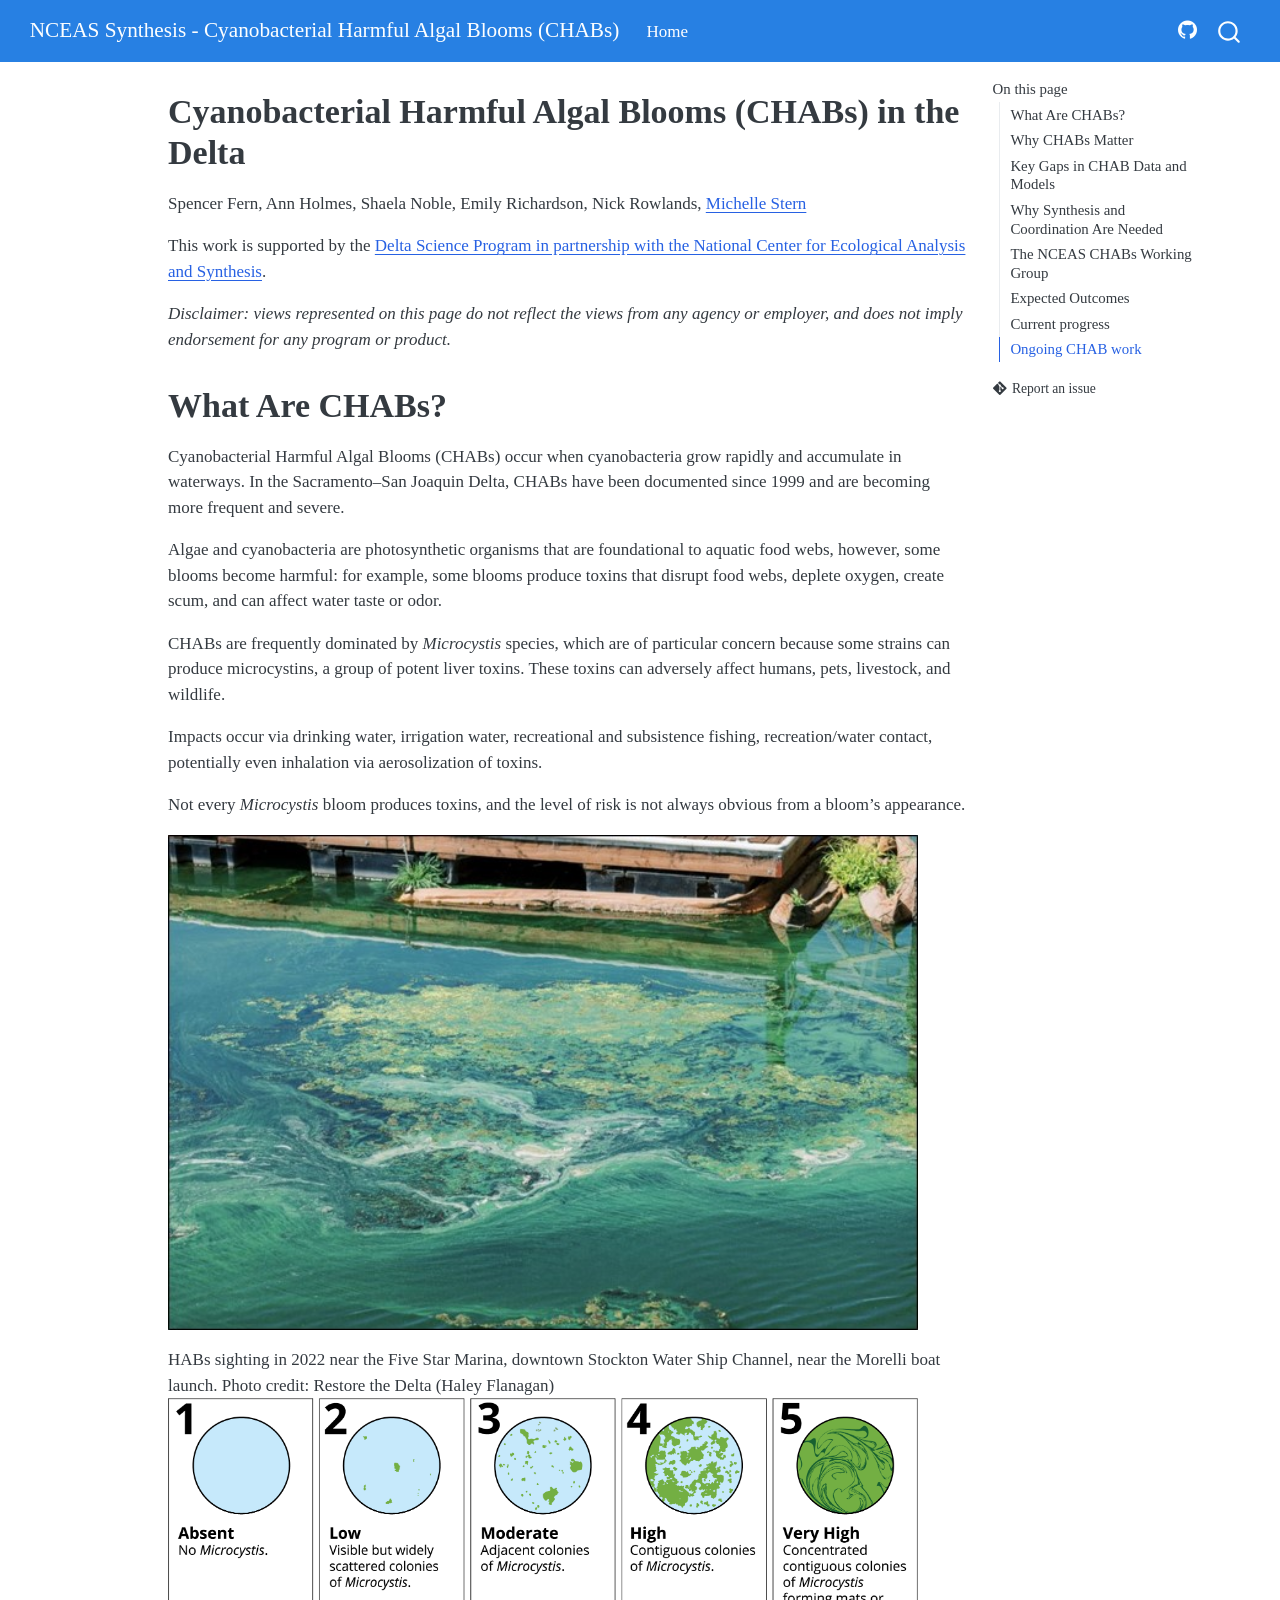
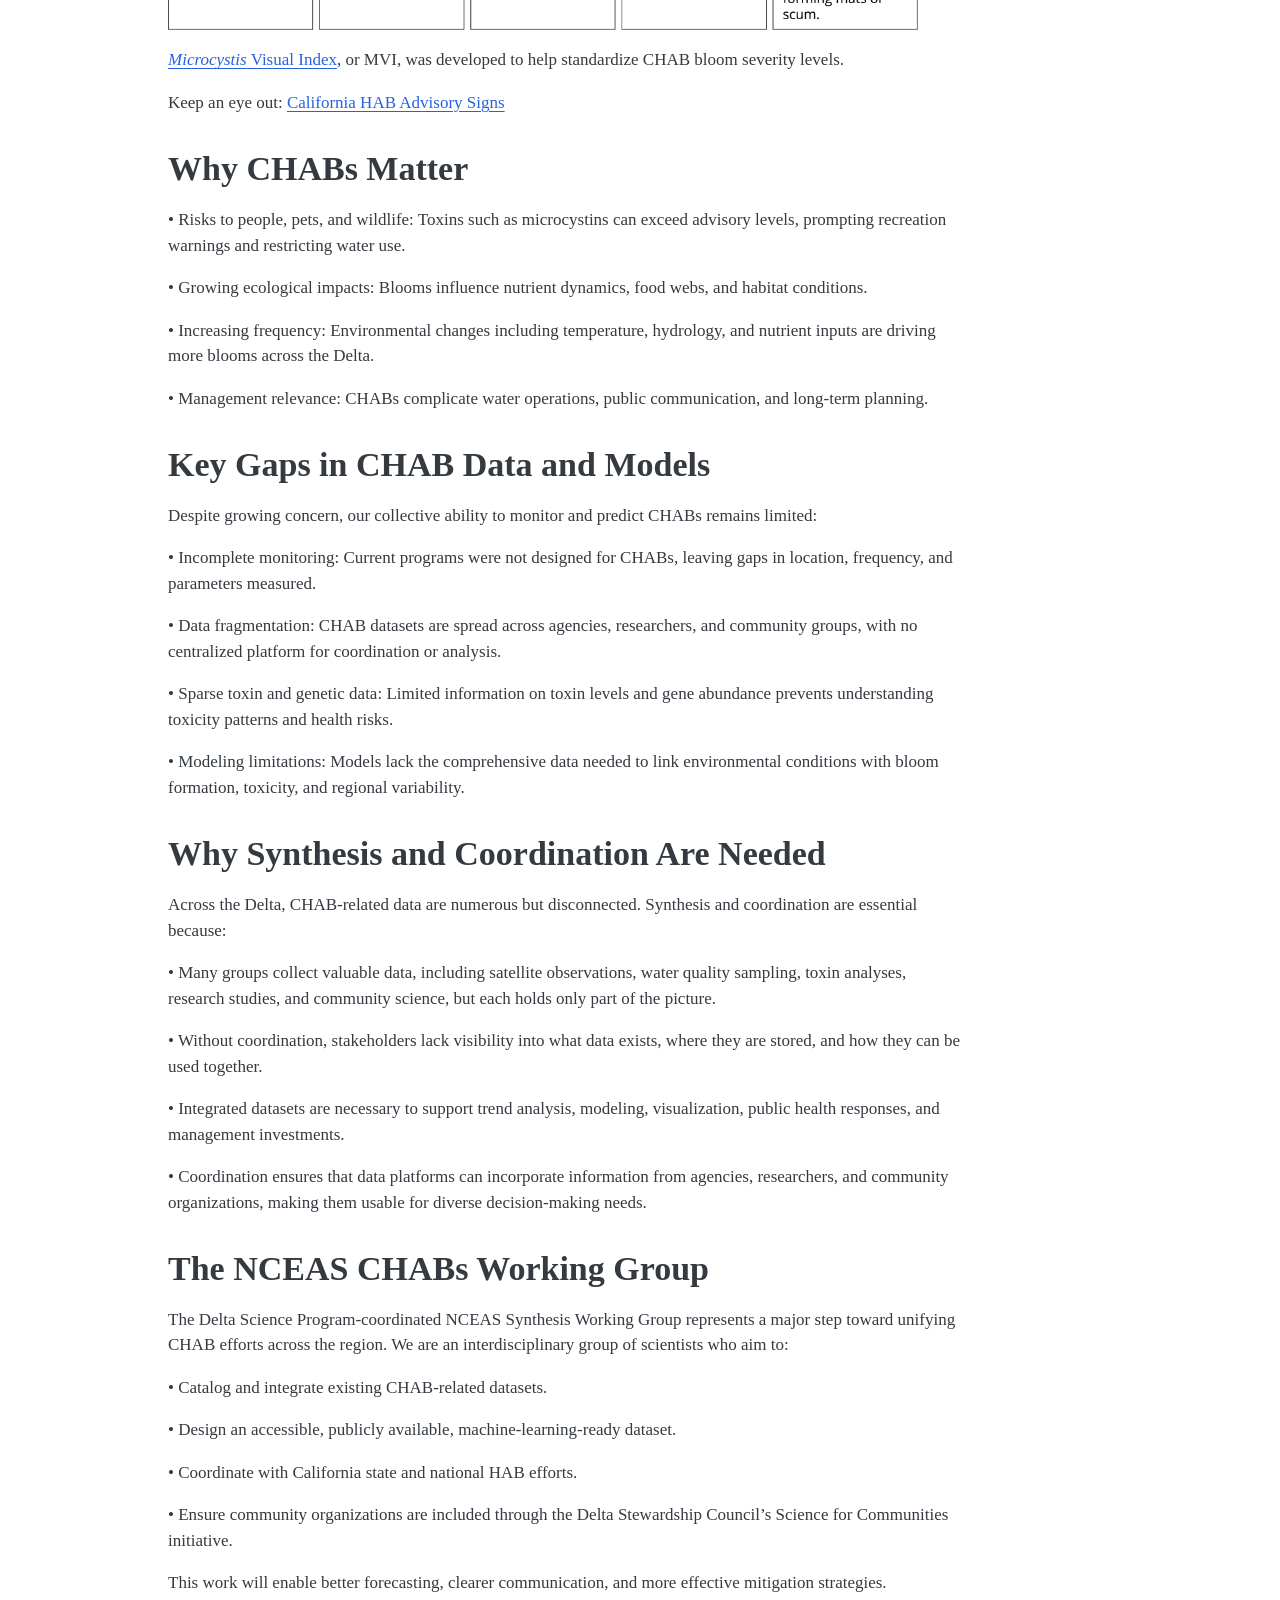
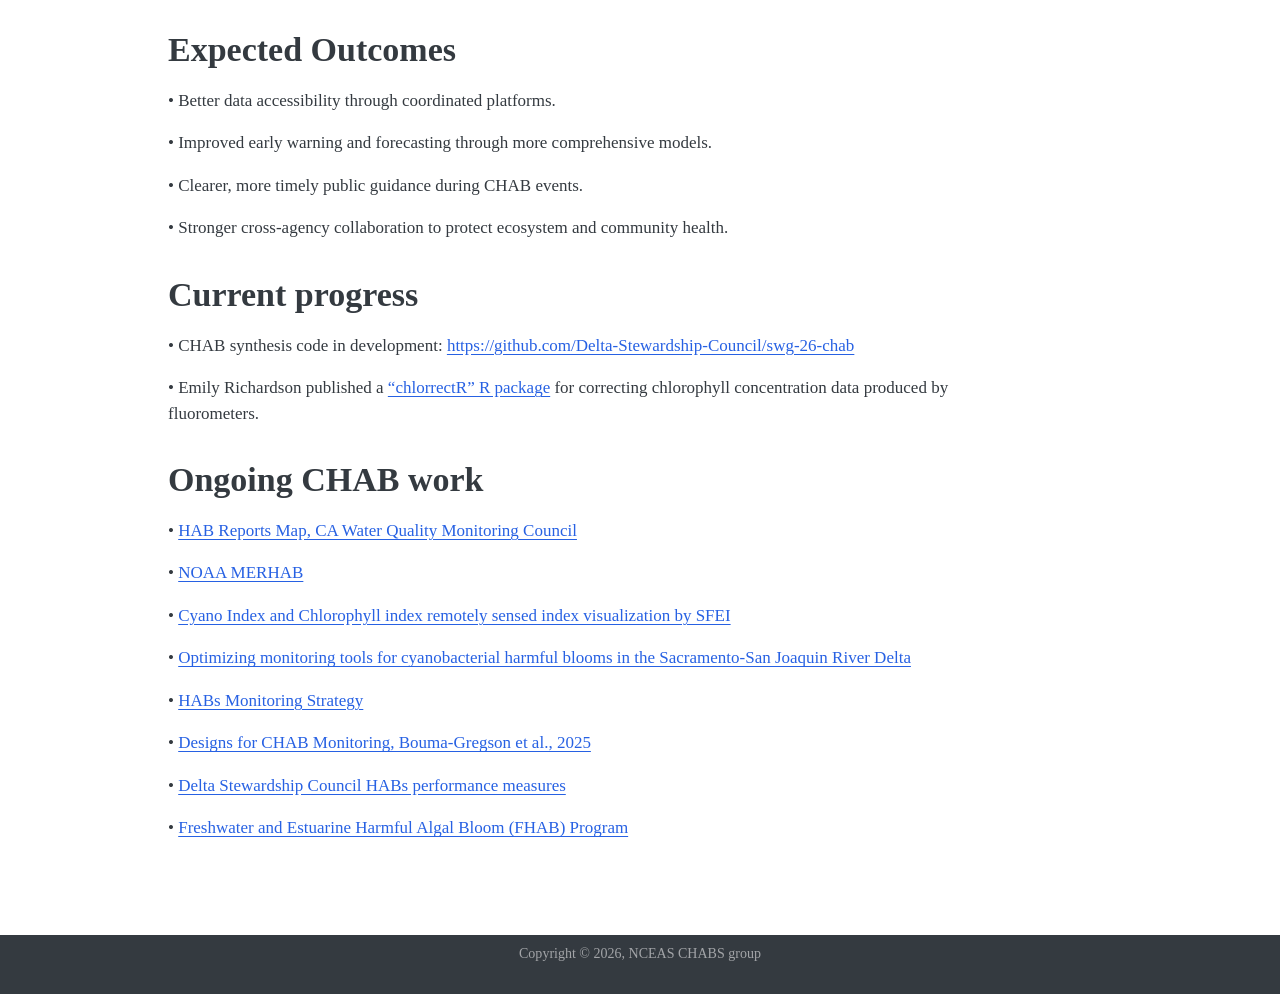
<file: index.html>
<!DOCTYPE html>
<html xmlns="http://www.w3.org/1999/xhtml" lang="en" xml:lang="en"><head>

<meta charset="utf-8">
<meta name="generator" content="quarto-1.11.9">

<meta name="viewport" content="width=device-width, initial-scale=1.0, user-scalable=yes">


<title>Cyanobacterial Harmful Algal Blooms (CHABs) in the Delta – NCEAS Synthesis - Cyanobacterial Harmful Algal Blooms (CHABs)</title>
<style>
/* Default styles provided by pandoc.
** See https://pandoc.org/MANUAL.html#variables-for-html for config info.
*/
span.smallcaps{font-variant: small-caps;}
div.columns{display: flex; gap: 1.5em;}
div.column{flex: auto;}
@media screen {
div.columns{gap: min(4vw, 1.5em);}
div.column{overflow-x: auto;}
}
div.hanging-indent{margin-left: 1.5em; text-indent: -1.5em;}
ul.task-list{list-style: none;}
ul.task-list li input[type="checkbox"] {
  width: 0.8em;
  margin: 0 0.8em 0.2em -1em; /* quarto-specific, see https://github.com/quarto-dev/quarto-cli/issues/4556 */ 
  vertical-align: middle;
}
</style>


<script src="site_libs/quarto-nav/quarto-nav.js"></script>
<script src="site_libs/quarto-nav/headroom.min.js"></script>
<script src="site_libs/clipboard/clipboard.min.js"></script>
<script src="site_libs/quarto-search/autocomplete.umd.js"></script>
<script src="site_libs/quarto-search/fuse.min.js"></script>
<script src="site_libs/quarto-search/quarto-search.js"></script>
<meta name="quarto:offset" content="./">
<script src="site_libs/quarto-html/quarto.js" type="module"></script>
<script src="site_libs/quarto-html/tabsets/tabsets.js" type="module"></script>
<script src="site_libs/quarto-html/scrollable-regions/scrollable-regions.js" type="module"></script>
<script src="site_libs/quarto-html/popper.min.js"></script>
<script src="site_libs/quarto-html/tippy.umd.min.js"></script>
<script src="site_libs/quarto-html/anchor.min.js"></script>
<link href="site_libs/quarto-html/tippy.css" rel="stylesheet">
<link href="site_libs/quarto-html/quarto-syntax-highlighting-63b5708e65d6cd79cd7618c58d0c21e7.css" rel="stylesheet" id="quarto-text-highlighting-styles">
<script src="site_libs/bootstrap/bootstrap.min.js"></script>
<link href="site_libs/bootstrap/bootstrap-icons.css" rel="stylesheet">
<link href="site_libs/bootstrap/bootstrap-cc397d04fe65f548d1103566228ca30d.min.css" rel="stylesheet" append-hash="true" id="quarto-bootstrap" data-mode="light">
<script id="quarto-search-options" type="application/json">{
  "location": "navbar",
  "copy-button": false,
  "collapse-after": 3,
  "panel-placement": "end",
  "type": "overlay",
  "limit": 50,
  "keyboard-shortcut": [
    "f",
    "/",
    "s"
  ],
  "show-item-context": false,
  "language": {
    "search-no-results-text": "No results",
    "search-matching-documents-text": "matching documents",
    "search-copy-link-title": "Copy link to search",
    "search-hide-matches-text": "Hide additional matches",
    "search-more-match-text": "more match in this document",
    "search-more-matches-text": "more matches in this document",
    "search-clear-button-title": "Clear",
    "search-text-placeholder": "",
    "search-detached-cancel-button-title": "Cancel",
    "search-submit-button-title": "Submit",
    "search-label": "Search"
  }
}</script>


</head>

<body class="nav-fixed quarto-light"><a id="quarto-skip-link" class="visually-hidden-focusable" href="#quarto-document-content">Skip to main content</a>

<div id="quarto-search-results"></div>
  <header id="quarto-header" class="headroom fixed-top">
    <nav class="navbar navbar-expand-lg " data-bs-theme="dark" aria-label="Site">
      <div class="navbar-container container-fluid">
      <div class="navbar-brand-container mx-auto">
    <a class="navbar-brand" href="./index.html">
    <span class="navbar-title">NCEAS Synthesis - Cyanobacterial Harmful Algal Blooms (CHABs)</span>
    </a>
  </div>
          <button class="navbar-toggler" type="button" data-bs-toggle="collapse" data-bs-target="#navbarCollapse" aria-controls="navbarCollapse" aria-expanded="false" aria-label="Toggle navigation" onclick="if (window.quartoToggleHeadroom) { window.quartoToggleHeadroom(); }">
  <span class="navbar-toggler-icon"></span>
</button>
          <div class="collapse navbar-collapse" id="navbarCollapse">
            <ul class="navbar-nav navbar-nav-scroll me-auto">
  <li class="nav-item">
    <a class="nav-link active" href="./index.html" aria-current="page"> 
<span class="menu-text">Home</span></a>
  </li>  
</ul>
            <ul class="navbar-nav navbar-nav-scroll ms-auto">
  <li class="nav-item compact">
    <a class="nav-link" href="https://delta-stewardship-council.github.io/swg-26-chab/"> <i class="bi bi-github" role="img">
</i> 
<span class="menu-text"></span></a>
  </li>  
</ul>
          </div> <!-- /navcollapse -->
            <div class="quarto-navbar-tools">
</div>
            <div id="quarto-search" class="" title="Search"></div>
      </div> <!-- /container-fluid -->
    </nav>
</header>
<!-- content -->
<div id="quarto-content" class="quarto-container page-columns page-rows-contents page-layout-article page-navbar">
<!-- sidebar -->
<!-- margin-sidebar -->
    <div id="quarto-margin-sidebar" class="sidebar margin-sidebar">
        <nav id="TOC" role="doc-toc" aria-labelledby="toc-title" class="toc-active">
    <h2 id="toc-title">On this page</h2>
   
  <ul>
  <li><a href="#what-are-chabs" id="toc-what-are-chabs" class="nav-link active" data-scroll-target="#what-are-chabs">What Are CHABs?</a></li>
  <li><a href="#why-chabs-matter" id="toc-why-chabs-matter" class="nav-link" data-scroll-target="#why-chabs-matter">Why CHABs Matter</a></li>
  <li><a href="#key-gaps-in-chab-data-and-models" id="toc-key-gaps-in-chab-data-and-models" class="nav-link" data-scroll-target="#key-gaps-in-chab-data-and-models">Key Gaps in CHAB Data and Models</a></li>
  <li><a href="#why-synthesis-and-coordination-are-needed" id="toc-why-synthesis-and-coordination-are-needed" class="nav-link" data-scroll-target="#why-synthesis-and-coordination-are-needed">Why Synthesis and Coordination Are Needed</a></li>
  <li><a href="#the-nceas-chabs-working-group" id="toc-the-nceas-chabs-working-group" class="nav-link" data-scroll-target="#the-nceas-chabs-working-group">The NCEAS CHABs Working Group</a></li>
  <li><a href="#expected-outcomes" id="toc-expected-outcomes" class="nav-link" data-scroll-target="#expected-outcomes">Expected Outcomes</a></li>
  <li><a href="#current-progress" id="toc-current-progress" class="nav-link" data-scroll-target="#current-progress">Current progress</a></li>
  <li><a href="#ongoing-chab-work" id="toc-ongoing-chab-work" class="nav-link" data-scroll-target="#ongoing-chab-work">Ongoing CHAB work</a></li>
  </ul>
<div class="toc-actions"><ul><li><a href="https://delta-stewardship-council.github.io/swg-26-chab/issues/new" class="toc-action"><i class="bi bi-git"></i>Report an issue</a></li></ul></div></nav>
    </div>
<!-- main -->
<main class="content" id="quarto-document-content" tabindex="-1">

<header id="title-block-header" class="quarto-title-block default">
<div class="quarto-title">
<h1 class="title">Cyanobacterial Harmful Algal Blooms (CHABs) in the Delta</h1>
</div>



<div class="quarto-title-meta">

    
  
    
  </div>
  


</header>


<p>Spencer Fern, Ann Holmes, Shaela Noble, Emily Richardson, Nick Rowlands, <a href="https://michelleastern.github.io/">Michelle Stern</a></p>
<p>This work is supported by the <a href="https://deltacouncil.ca.gov/delta-science-program/science-synthesis-working-group">Delta Science Program in partnership with the National Center for Ecological Analysis and Synthesis</a>.</p>
<p><em>Disclaimer: views represented on this page do not reflect the views from any agency or employer, and does not imply endorsement for any program or product.</em></p>
<section id="what-are-chabs" class="level1">
<h1>What Are CHABs?</h1>
<p>Cyanobacterial Harmful Algal Blooms (CHABs) occur when cyanobacteria grow rapidly and accumulate in waterways. In the Sacramento–San Joaquin Delta, CHABs have been documented since 1999 and are becoming more frequent and severe.</p>
<p>Algae and cyanobacteria are photosynthetic organisms that are foundational to aquatic food webs, however, some blooms become harmful: for example, some blooms produce toxins that disrupt food webs, deplete oxygen, create scum, and can affect water taste or odor.</p>
<p>CHABs are frequently dominated by <em>Microcystis</em> species, which are of particular concern because some strains can produce microcystins, a group of potent liver toxins. These toxins can adversely affect humans, pets, livestock, and wildlife.</p>
<p>Impacts occur via drinking water, irrigation water, recreational and subsistence fishing, recreation/water contact, potentially even inhalation via aerosolization of toxins.</p>
<p>Not every <em>Microcystis</em> bloom produces toxins, and the level of risk is not always obvious from a bloom’s appearance.</p>
<p><img src="images/HABs1.jpg" class="img-fluid" alt="HAB" width="750"></p>
<p>HABs sighting in 2022 near the Five Star Marina, downtown Stockton Water Ship Channel, near the Morelli boat launch. Photo credit: Restore the Delta (Haley Flanagan) <img src="images/microcystis.scale.png" class="img-fluid" alt="Microcystis Visual Index" width="750"></p>
<p><a href="https://doi.org/10.6084/m9.figshare.19239882"><em>Microcystis</em> Visual Index</a>, or MVI, was developed to help standardize CHAB bloom severity levels.</p>
<p>Keep an eye out: <a href="https://mywaterquality.ca.gov/habs/resources/signage.html">California HAB Advisory Signs</a></p>
</section>
<section id="why-chabs-matter" class="level1">
<h1>Why CHABs Matter</h1>
<p>• Risks to people, pets, and wildlife: Toxins such as microcystins can exceed advisory levels, prompting recreation warnings and restricting water use.</p>
<p>• Growing ecological impacts: Blooms influence nutrient dynamics, food webs, and habitat conditions.</p>
<p>• Increasing frequency: Environmental changes including temperature, hydrology, and nutrient inputs are driving more blooms across the Delta.</p>
<p>• Management relevance: CHABs complicate water operations, public communication, and long‑term planning.</p>
</section>
<section id="key-gaps-in-chab-data-and-models" class="level1">
<h1>Key Gaps in CHAB Data and Models</h1>
<p>Despite growing concern, our collective ability to monitor and predict CHABs remains limited:</p>
<p>• Incomplete monitoring: Current programs were not designed for CHABs, leaving gaps in location, frequency, and parameters measured.</p>
<p>• Data fragmentation: CHAB datasets are spread across agencies, researchers, and community groups, with no centralized platform for coordination or analysis.</p>
<p>• Sparse toxin and genetic data: Limited information on toxin levels and gene abundance prevents understanding toxicity patterns and health risks.</p>
<p>• Modeling limitations: Models lack the comprehensive data needed to link environmental conditions with bloom formation, toxicity, and regional variability.</p>
</section>
<section id="why-synthesis-and-coordination-are-needed" class="level1">
<h1>Why Synthesis and Coordination Are Needed</h1>
<p>Across the Delta, CHAB‑related data are numerous but disconnected. Synthesis and coordination are essential because:</p>
<p>• Many groups collect valuable data, including satellite observations, water quality sampling, toxin analyses, research studies, and community science, but each holds only part of the picture.</p>
<p>• Without coordination, stakeholders lack visibility into what data exists, where they are stored, and how they can be used together.</p>
<p>• Integrated datasets are necessary to support trend analysis, modeling, visualization, public health responses, and management investments.</p>
<p>• Coordination ensures that data platforms can incorporate information from agencies, researchers, and community organizations, making them usable for diverse decision-making needs.</p>
</section>
<section id="the-nceas-chabs-working-group" class="level1">
<h1>The NCEAS CHABs Working Group</h1>
<p>The Delta Science Program-coordinated NCEAS Synthesis Working Group represents a major step toward unifying CHAB efforts across the region. We are an interdisciplinary group of scientists who aim to:</p>
<p>• Catalog and integrate existing CHAB-related datasets.</p>
<p>• Design an accessible, publicly available, machine‑learning‑ready dataset.</p>
<p>• Coordinate with California state and national HAB efforts.</p>
<p>• Ensure community organizations are included through the Delta Stewardship Council’s Science for Communities initiative.</p>
<p>This work will enable better forecasting, clearer communication, and more effective mitigation strategies.</p>
</section>
<section id="expected-outcomes" class="level1">
<h1>Expected Outcomes</h1>
<p>• Better data accessibility through coordinated platforms.</p>
<p>• Improved early warning and forecasting through more comprehensive models.</p>
<p>• Clearer, more timely public guidance during CHAB events.</p>
<p>• Stronger cross‑agency collaboration to protect ecosystem and community health.</p>
</section>
<section id="current-progress" class="level1">
<h1>Current progress</h1>
<p>• CHAB synthesis code in development: <a href="https://github.com/Delta-Stewardship-Council/swg-26-chab">https://github.com/Delta-Stewardship-Council/swg-26-chab</a></p>
<p>• Emily Richardson published a <a href="https://github.com/etrichardson/chlorrectR">“chlorrectR” R package</a> for correcting chlorophyll concentration data produced by fluorometers.</p>
</section>
<section id="ongoing-chab-work" class="level1">
<h1>Ongoing CHAB work</h1>
<p>• <a href="https://mywaterquality.ca.gov/habs/resources/reports-map/">HAB Reports Map, CA Water Quality Monitoring Council</a></p>
<p>• <a href="https://coastalscience.noaa.gov/science-areas/habs/merhab/">NOAA MERHAB</a></p>
<p>• <a href="https://fhab.sfei.org/?p=cyano&amp;c=10daymax&amp;d=20260430">Cyano Index and Chlorophyll index remotely sensed index visualization by SFEI</a></p>
<p>• <a href="https://sciencetracker.deltacouncil.ca.gov/activities/optimizing-monitoring-tools-cyanobacterial-harmful-blooms-sacramento-san-joaquin-river">Optimizing monitoring tools for cyanobacterial harmful blooms in the Sacramento-San Joaquin River Delta</a></p>
<p>• <a href="https://deltacouncil.ca.gov/pdf/science-program/2024-10-21-final-delta-chabs-monitoring-strategy.pdf">HABs Monitoring Strategy</a></p>
<p>• <a href="https://essopenarchive.org/doi/full/10.22541/essoar.176495220.03206867/v1">Designs for CHAB Monitoring, Bouma-Gregson et al., 2025</a></p>
<p>• <a href="https://viewperformance.deltacouncil.ca.gov/pm/harmful-algal-blooms">Delta Stewardship Council HABs performance measures</a></p>
<p>• <a href="https://www.waterboards.ca.gov/water_issues/programs/swamp/freshwater_cyanobacteria.html">Freshwater and Estuarine Harmful Algal Bloom (FHAB) Program</a></p>


</section>

</main> <!-- /main -->
<script id="quarto-html-after-body" type="application/javascript">
  window.document.addEventListener("DOMContentLoaded", function (event) {
    const icon = "";
    const anchorJS = new window.AnchorJS();
    anchorJS.options = {
      placement: 'right',
      icon: icon
    };
    anchorJS.add('.anchored');
    const isCodeAnnotation = (el) => {
      for (const clz of el.classList) {
        if (clz.startsWith('code-annotation-')) {                     
          return true;
        }
      }
      return false;
    }
    const onCopySuccess = function(e) {
      // button target
      const button = e.trigger;
      // don't keep focus
      button.blur();
      // flash "checked"
      button.classList.add('code-copy-button-checked');
      var currentTitle = button.getAttribute("title");
      button.setAttribute("title", "Copied!");
      let tooltip;
      if (window.bootstrap) {
        button.setAttribute("data-bs-toggle", "tooltip");
        button.setAttribute("data-bs-placement", "left");
        button.setAttribute("data-bs-title", "Copied!");
        tooltip = new bootstrap.Tooltip(button, 
          { trigger: "manual", 
            customClass: "code-copy-button-tooltip",
            offset: [0, -8]});
        tooltip.show();    
      }
      setTimeout(function() {
        if (tooltip) {
          tooltip.hide();
          button.removeAttribute("data-bs-title");
          button.removeAttribute("data-bs-toggle");
          button.removeAttribute("data-bs-placement");
        }
        button.setAttribute("title", currentTitle);
        button.classList.remove('code-copy-button-checked');
      }, 1000);
      // clear code selection
      e.clearSelection();
    }
    const getTextToCopy = function(trigger) {
      const outerScaffold = trigger.parentElement.cloneNode(true);
      const codeEl = outerScaffold.querySelector('code');
      for (const childEl of codeEl.children) {
        if (isCodeAnnotation(childEl)) {
          childEl.remove();
        }
      }
      return codeEl.innerText;
    }
    const clipboard = new window.ClipboardJS('.code-copy-button:not([data-in-quarto-modal])', {
      text: getTextToCopy
    });
    clipboard.on('success', onCopySuccess);
    if (window.document.getElementById('quarto-embedded-source-code-modal')) {
      const clipboardModal = new window.ClipboardJS('.code-copy-button[data-in-quarto-modal]', {
        text: getTextToCopy,
        container: window.document.getElementById('quarto-embedded-source-code-modal')
      });
      clipboardModal.on('success', onCopySuccess);
    }
      var localhostRegex = new RegExp(/^(?:http|https):\/\/localhost\:?[0-9]*\//);
      var mailtoRegex = new RegExp(/^mailto:/);
        var filterRegex = new RegExp("https:\/\/Delta-Stewardship-Council\.github\.io\/swg-26-chab\/");
      const newWindowLabel = "(opens in a new tab)";
      const newWindowNoteId = "quarto-ext-newwindow-label";
      // Links reference one hidden label through aria-describedby, so the
      // announcement never changes their accessible name.
      var describeNewWindow = (link) => {
        if (!window.document.getElementById(newWindowNoteId)) {
          var newWindowNote = window.document.createElement("span");
          newWindowNote.id = newWindowNoteId;
          newWindowNote.hidden = true;
          newWindowNote.textContent = newWindowLabel;
          window.document.body.appendChild(newWindowNote);
        }
        var describedBy = (link.getAttribute("aria-describedby") || "").split(/\s+/).filter(Boolean);
        if (!describedBy.includes(newWindowNoteId)) {
          describedBy.push(newWindowNoteId);
          link.setAttribute("aria-describedby", describedBy.join(" "));
        }
      }
      var isInternal = (href) => {
          return filterRegex.test(href) || localhostRegex.test(href) || mailtoRegex.test(href);
      }
      // Inspect non-navigation links and adorn them if external
      window.quartoDecorateExternalLinks = function (root) {
     var links = (root || window.document).querySelectorAll('a[href]:not(.nav-link):not(.navbar-brand):not(.toc-action):not(.sidebar-link):not(.sidebar-item-toggle):not(.pagination-link):not(.no-external):not([aria-hidden]):not(.dropdown-item):not(.quarto-navigation-tool):not(.about-link)');
      for (var i=0; i<links.length; i++) {
        const link = links[i];
        if (!isInternal(link.href)) {
          // undo the damage that might have been done by quarto-nav.js in the case of
          // links that we want to consider external
          if (link.dataset.originalHref !== undefined) {
            link.href = link.dataset.originalHref;
          }
            // target, if specified
            link.setAttribute("target", "_blank");
            if (link.getAttribute("rel") === null) {
              link.setAttribute("rel", "noopener");
            }
            describeNewWindow(link);
          if (!link.classList.contains('no-external-icon')) {
          }
        }
      }
      };
      window.quartoDecorateExternalLinks(window.document);
    // Esc closes the popup (WCAG 1.4.13) and focus leaving both trigger and
    // popup closes it (WCAG 2.4.11); tippy handles neither for interactive popups.
    const hideOnEscAndFocusOut = {
      name: 'hideOnEscAndFocusOut',
      defaultValue: true,
      fn(instance) {
        const dismiss = () => {
          // A show scheduled by the trigger delay would otherwise reopen it
          instance.clearDelayTimeouts();
          instance.hide();
        };
        const onKeyDown = (event) => {
          if (event.key !== 'Escape') {
            return;
          }
          // Keep Esc from also reaching page handlers (e.g. reveal.js overview),
          // except an open reveal.js slide menu, which Esc should close too.
          // The menu handles keys only when its keyboard option is on.
          const menuHandlesEsc = window.Reveal?.getPlugin?.('menu')?.isOpen() &&
            window.Reveal.getConfig().menu?.keyboard !== false;
          if (!menuHandlesEsc) {
            event.stopPropagation();
          }
          if (instance.popper.contains(window.document.activeElement)) {
            // Disabled while refocusing so the focus trigger does not reopen it
            instance.disable();
            instance.reference.focus();
            instance.enable();
          }
          dismiss();
        };
        const onFocusOut = (event) => {
          const target = event.relatedTarget;
          if (target && !instance.reference.contains(target) &&
              !instance.popper.contains(target)) {
            dismiss();
          }
        };
        // On the trigger too: a click trigger (code-annotations: select) has no
        // blur handling. Attached for the instance's lifetime so leaving the
        // trigger also cancels a show still pending on the trigger delay.
        instance.reference.addEventListener('focusout', onFocusOut);
        return {
          onShow() {
            window.document.addEventListener('keydown', onKeyDown, true);
            instance.popper.addEventListener('focusout', onFocusOut);
          },
          onHide() {
            window.document.removeEventListener('keydown', onKeyDown, true);
            instance.popper.removeEventListener('focusout', onFocusOut);
          },
          onDestroy() {
            instance.reference.removeEventListener('focusout', onFocusOut);
          },
        };
      },
    };
    function tippyHover(el, contentFn, onTriggerFn, onUntriggerFn) {
      const config = {
        allowHTML: true,
        maxWidth: 500,
        delay: 100,
        arrow: false,
        appendTo: function(el) {
            return el.parentElement;
        },
        interactive: true,
        interactiveBorder: 10,
        theme: 'quarto',
        placement: 'bottom-start',
        plugins: [hideOnEscAndFocusOut],
      };
      if (contentFn) {
        config.content = contentFn;
      }
      if (onTriggerFn) {
        config.onTrigger = onTriggerFn;
      }
      if (onUntriggerFn) {
        config.onUntrigger = onUntriggerFn;
      }
      window.tippy(el, config); 
    }
    const noterefs = window.document.querySelectorAll('a[role="doc-noteref"]');
    for (var i=0; i<noterefs.length; i++) {
      const ref = noterefs[i];
      tippyHover(ref, function() {
        // use id or data attribute instead here
        let href = ref.getAttribute('data-footnote-href') || ref.getAttribute('href');
        try { href = new URL(href).hash; } catch {}
        const id = href.replace(/^#\/?/, "");
        const note = window.document.getElementById(id);
        if (note) {
          return note.innerHTML;
        } else {
          return "";
        }
      });
    }
    const xrefs = window.document.querySelectorAll('a.quarto-xref');
    const processXRef = (id, note) => {
      // Strip column container classes
      const stripColumnClz = (el) => {
        el.classList.remove("page-full", "page-columns");
        if (el.children) {
          for (const child of el.children) {
            stripColumnClz(child);
          }
        }
      }
      stripColumnClz(note)
      if (id === null || id.startsWith('sec-')) {
        // Special case sections, only their first couple elements
        const container = document.createElement("div");
        if (note.children && note.children.length > 2) {
          container.appendChild(note.children[0].cloneNode(true));
          for (let i = 1; i < note.children.length; i++) {
            const child = note.children[i];
            if (child.tagName === "P" && child.innerText === "") {
              continue;
            } else {
              container.appendChild(child.cloneNode(true));
              break;
            }
          }
          if (window.Quarto?.typesetMath) {
            window.Quarto.typesetMath(container);
          }
          return container.innerHTML
        } else {
          if (window.Quarto?.typesetMath) {
            window.Quarto.typesetMath(note);
          }
          return note.innerHTML;
        }
      } else {
        // Remove any anchor links if they are present
        const anchorLink = note.querySelector('a.anchorjs-link');
        if (anchorLink) {
          anchorLink.remove();
        }
        if (window.Quarto?.typesetMath) {
          window.Quarto.typesetMath(note);
        }
        if (note.classList.contains("callout")) {
          return note.outerHTML;
        } else {
          return note.innerHTML;
        }
      }
    }
    for (var i=0; i<xrefs.length; i++) {
      const xref = xrefs[i];
      tippyHover(xref, undefined, function(instance) {
        instance.disable();
        let url = xref.getAttribute('href');
        let hash = undefined; 
        if (url.startsWith('#')) {
          hash = url;
        } else {
          try { hash = new URL(url).hash; } catch {}
        }
        if (hash) {
          const id = hash.replace(/^#\/?/, "");
          const note = window.document.getElementById(id);
          if (note !== null) {
            try {
              const html = processXRef(id, note.cloneNode(true));
              instance.setContent(html);
            } finally {
              instance.enable();
              instance.show();
            }
          } else {
            // See if we can fetch this
            fetch(url.split('#')[0])
            .then(res => res.text())
            .then(html => {
              const parser = new DOMParser();
              const htmlDoc = parser.parseFromString(html, "text/html");
              const note = htmlDoc.getElementById(id);
              if (note !== null) {
                const html = processXRef(id, note);
                instance.setContent(html);
              } 
            }).finally(() => {
              instance.enable();
              instance.show();
            });
          }
        } else {
          // See if we can fetch a full url (with no hash to target)
          // This is a special case and we should probably do some content thinning / targeting
          fetch(url)
          .then(res => res.text())
          .then(html => {
            const parser = new DOMParser();
            const htmlDoc = parser.parseFromString(html, "text/html");
            const note = htmlDoc.querySelector('main.content');
            if (note !== null) {
              // This should only happen for chapter cross references
              // (since there is no id in the URL)
              // remove the first header
              if (note.children.length > 0 && note.children[0].tagName === "HEADER") {
                note.children[0].remove();
              }
              const html = processXRef(null, note);
              instance.setContent(html);
            } 
          }).finally(() => {
            instance.enable();
            instance.show();
          });
        }
      }, function(instance) {
      });
    }
        let selectedAnnoteEl;
        const selectorForAnnotation = ( cell, annotation) => {
          let cellAttr = 'data-code-cell="' + cell + '"';
          let lineAttr = 'data-code-annotation="' +  annotation + '"';
          const selector = 'span[' + cellAttr + '][' + lineAttr + ']';
          return selector;
        }
        const selectCodeLines = (annoteEl) => {
          const doc = window.document;
          const targetCell = annoteEl.getAttribute("data-target-cell");
          const targetAnnotation = annoteEl.getAttribute("data-target-annotation");
          const annoteSpan = window.document.querySelector(selectorForAnnotation(targetCell, targetAnnotation));
          const lines = annoteSpan.getAttribute("data-code-lines").split(",");
          const lineIds = lines.map((line) => {
            return targetCell + "-" + line;
          })
          // Each band is positioned against its own containing block, which is
          // not the offsetParent of the lines, so place it from client rects.
          const placeBand = (band, firstEl, lastEl, codeBlock) => {
            const container = band.offsetParent;
            if (container === null) {
              return;
            }
            const containerRect = container.getBoundingClientRect();
            // Reveal.js scales slides with a transform, so convert client
            // pixels back to the CSS pixels of the container.
            const scale = containerRect.height / container.offsetHeight || 1;
            const firstRect = firstEl.getBoundingClientRect();
            const lastRect = lastEl.getBoundingClientRect();
            const top = (firstRect.top - containerRect.top) / scale - container.clientTop + container.scrollTop;
            const height = (lastRect.bottom - firstRect.top) / scale;
            band.style.top = top - 2 + "px";
            band.style.height = height + 4 + "px";
            if (codeBlock) {
              // Without the copy button wrapper, the containing block is wider
              // than the code block, so span the code block explicitly.
              const blockRect = codeBlock.getBoundingClientRect();
              band.style.left = (blockRect.left - containerRect.left) / scale - container.clientLeft + container.scrollLeft + "px";
              band.style.width = blockRect.width / scale + "px";
            }
          };
          if (lineIds.length > 0) {
            const el = window.document.getElementById(lineIds[0]);
            const lastEl = window.document.getElementById(lineIds[lineIds.length - 1]);
            const parent = el.parentElement.parentElement;
            // cook up a div (if necessary) and position it
            let div = window.document.getElementById("code-annotation-line-highlight");
            if (div === null) {
              div = window.document.createElement("div");
              div.setAttribute("id", "code-annotation-line-highlight");
              div.style.position = 'absolute';
              parent.appendChild(div);
            }
            placeBand(div, el, lastEl, parent.closest("div.sourceCode") || parent);
            let gutterDiv = window.document.getElementById("code-annotation-line-highlight-gutter");
            if (gutterDiv === null) {
              gutterDiv = window.document.createElement("div");
              gutterDiv.setAttribute("id", "code-annotation-line-highlight-gutter");
              gutterDiv.style.position = 'absolute';
              const codeCell = window.document.getElementById(targetCell);
              const gutter = codeCell.querySelector('.code-annotation-gutter');
              gutter.appendChild(gutterDiv);
            }
            placeBand(gutterDiv, el, lastEl);
            selectedAnnoteEl = annoteEl;
          }
        };
        const unselectCodeLines = () => {
          const elementsIds = ["code-annotation-line-highlight", "code-annotation-line-highlight-gutter"];
          elementsIds.forEach((elId) => {
            const div = window.document.getElementById(elId);
            if (div) {
              div.remove();
            }
          });
          selectedAnnoteEl = undefined;
        };
          // Handle positioning of the toggle
      window.addEventListener(
        "resize",
        throttle(() => {
          elRect = undefined;
          if (selectedAnnoteEl) {
            selectCodeLines(selectedAnnoteEl);
          }
        }, 10)
      );
      function throttle(fn, ms) {
      let throttle = false;
      let timer;
        return (...args) => {
          if(!throttle) { // first call gets through
              fn.apply(this, args);
              throttle = true;
          } else { // all the others get throttled
              if(timer) clearTimeout(timer); // cancel #2
              timer = setTimeout(() => {
                fn.apply(this, args);
                timer = throttle = false;
              }, ms);
          }
        };
      }
        // Attach click handler to the DT
        const annoteDls = window.document.querySelectorAll('dt[data-target-cell]');
        for (const annoteDlNode of annoteDls) {
          annoteDlNode.addEventListener('click', (event) => {
            const clickedEl = event.target;
            if (clickedEl !== selectedAnnoteEl) {
              unselectCodeLines();
              const activeEl = window.document.querySelector('dt[data-target-cell].code-annotation-active');
              if (activeEl) {
                activeEl.classList.remove('code-annotation-active');
              }
              selectCodeLines(clickedEl);
              clickedEl.classList.add('code-annotation-active');
            } else {
              // Unselect the line
              unselectCodeLines();
              clickedEl.classList.remove('code-annotation-active');
            }
          });
        }
    const findCites = (el) => {
      const parentEl = el.parentElement;
      if (parentEl) {
        const cites = parentEl.dataset.cites;
        if (cites) {
          return {
            el,
            cites: cites.split(' ')
          };
        } else {
          return findCites(el.parentElement)
        }
      } else {
        return undefined;
      }
    };
    var bibliorefs = window.document.querySelectorAll('a[role="doc-biblioref"]');
    for (var i=0; i<bibliorefs.length; i++) {
      const ref = bibliorefs[i];
      const citeInfo = findCites(ref);
      if (citeInfo) {
        tippyHover(citeInfo.el, function() {
          var popup = window.document.createElement('div');
          citeInfo.cites.forEach(function(cite) {
            var citeDiv = window.document.createElement('div');
            citeDiv.classList.add('hanging-indent');
            citeDiv.classList.add('csl-entry');
            var biblioDiv = window.document.getElementById('ref-' + cite);
            if (biblioDiv) {
              citeDiv.innerHTML = biblioDiv.innerHTML;
            }
            popup.appendChild(citeDiv);
          });
          return popup.innerHTML;
        });
      }
    }
  });
  </script>
  <script type="application/javascript">
  window.quartoScrollableRegionsLabels = {"code":"Scrollable code","output":"Scrollable output"};
  </script>
</div> <!-- /content -->
<footer class="footer">
  <div class="nav-footer">
    <div class="nav-footer-left">
      &nbsp;
    </div>   
    <div class="nav-footer-center">
<p>Copyright © 2026, NCEAS CHABS group</p>
<div class="toc-actions d-sm-block d-md-none"><ul><li><a href="https://delta-stewardship-council.github.io/swg-26-chab/issues/new" class="toc-action"><i class="bi bi-git"></i>Report an issue</a></li></ul></div></div>
    <div class="nav-footer-right">
      &nbsp;
    </div>
  </div>
</footer>




</body></html>
</file>
<file: site_libs/quarto-html/tippy.css>
.tippy-box[data-animation=fade][data-state=hidden]{opacity:0}[data-tippy-root]{max-width:calc(100vw - 10px)}.tippy-box{position:relative;background-color:#333;color:#fff;border-radius:4px;font-size:14px;line-height:1.4;white-space:normal;outline:0;transition-property:transform,visibility,opacity}.tippy-box[data-placement^=top]>.tippy-arrow{bottom:0}.tippy-box[data-placement^=top]>.tippy-arrow:before{bottom:-7px;left:0;border-width:8px 8px 0;border-top-color:initial;transform-origin:center top}.tippy-box[data-placement^=bottom]>.tippy-arrow{top:0}.tippy-box[data-placement^=bottom]>.tippy-arrow:before{top:-7px;left:0;border-width:0 8px 8px;border-bottom-color:initial;transform-origin:center bottom}.tippy-box[data-placement^=left]>.tippy-arrow{right:0}.tippy-box[data-placement^=left]>.tippy-arrow:before{border-width:8px 0 8px 8px;border-left-color:initial;right:-7px;transform-origin:center left}.tippy-box[data-placement^=right]>.tippy-arrow{left:0}.tippy-box[data-placement^=right]>.tippy-arrow:before{left:-7px;border-width:8px 8px 8px 0;border-right-color:initial;transform-origin:center right}.tippy-box[data-inertia][data-state=visible]{transition-timing-function:cubic-bezier(.54,1.5,.38,1.11)}.tippy-arrow{width:16px;height:16px;color:#333}.tippy-arrow:before{content:"";position:absolute;border-color:transparent;border-style:solid}.tippy-content{position:relative;padding:5px 9px;z-index:1}
</file>
<file: site_libs/quarto-html/quarto-syntax-highlighting-63b5708e65d6cd79cd7618c58d0c21e7.css>
/* quarto syntax highlight colors */
:root {
  --quarto-hl-ot-color: #003B4F;
  --quarto-hl-at-color: #657422;
  --quarto-hl-ss-color: #20794D;
  --quarto-hl-an-color: #5E5E5E;
  --quarto-hl-fu-color: #4758AB;
  --quarto-hl-st-color: #20794D;
  --quarto-hl-cf-color: #003B4F;
  --quarto-hl-op-color: #5E5E5E;
  --quarto-hl-er-color: #AD0000;
  --quarto-hl-bn-color: #AD0000;
  --quarto-hl-al-color: #AD0000;
  --quarto-hl-va-color: #111111;
  --quarto-hl-bu-color: inherit;
  --quarto-hl-ex-color: inherit;
  --quarto-hl-pp-color: #AD0000;
  --quarto-hl-in-color: #5E5E5E;
  --quarto-hl-vs-color: #20794D;
  --quarto-hl-wa-color: #5E5E5E;
  --quarto-hl-do-color: #5E5E5E;
  --quarto-hl-im-color: #00769E;
  --quarto-hl-ch-color: #20794D;
  --quarto-hl-dt-color: #AD0000;
  --quarto-hl-fl-color: #AD0000;
  --quarto-hl-co-color: #5E5E5E;
  --quarto-hl-cv-color: #5E5E5E;
  --quarto-hl-cn-color: #8f5902;
  --quarto-hl-sc-color: #5E5E5E;
  --quarto-hl-dv-color: #AD0000;
  --quarto-hl-kw-color: #003B4F;
}

/* other quarto variables */
:root {
  --quarto-font-monospace: SFMono-Regular, Menlo, Monaco, Consolas, "Liberation Mono", "Courier New", monospace;
}

/* syntax highlight based on Pandoc's rules */
pre > code.sourceCode > span {
  color: #003B4F;
}

code.sourceCode > span {
  color: #003B4F;
}

div.sourceCode,
div.sourceCode pre.sourceCode {
  color: #003B4F;
}

/* Normal */
code span {
  color: #003B4F;
}

/* Alert */
code span.al {
  color: #AD0000;
  font-style: inherit;
}

/* Annotation */
code span.an {
  color: #5E5E5E;
  font-style: inherit;
}

/* Attribute */
code span.at {
  color: #657422;
  font-style: inherit;
}

/* BaseN */
code span.bn {
  color: #AD0000;
  font-style: inherit;
}

/* BuiltIn */
code span.bu {
  font-style: inherit;
}

/* ControlFlow */
code span.cf {
  color: #003B4F;
  font-weight: bold;
  font-style: inherit;
}

/* Char */
code span.ch {
  color: #20794D;
  font-style: inherit;
}

/* Constant */
code span.cn {
  color: #8f5902;
  font-style: inherit;
}

/* Comment */
code span.co {
  color: #5E5E5E;
  font-style: inherit;
}

/* CommentVar */
code span.cv {
  color: #5E5E5E;
  font-style: italic;
}

/* Documentation */
code span.do {
  color: #5E5E5E;
  font-style: italic;
}

/* DataType */
code span.dt {
  color: #AD0000;
  font-style: inherit;
}

/* DecVal */
code span.dv {
  color: #AD0000;
  font-style: inherit;
}

/* Error */
code span.er {
  color: #AD0000;
  font-style: inherit;
}

/* Extension */
code span.ex {
  font-style: inherit;
}

/* Float */
code span.fl {
  color: #AD0000;
  font-style: inherit;
}

/* Function */
code span.fu {
  color: #4758AB;
  font-style: inherit;
}

/* Import */
code span.im {
  color: #00769E;
  font-style: inherit;
}

/* Information */
code span.in {
  color: #5E5E5E;
  font-style: inherit;
}

/* Keyword */
code span.kw {
  color: #003B4F;
  font-weight: bold;
  font-style: inherit;
}

/* Operator */
code span.op {
  color: #5E5E5E;
  font-style: inherit;
}

/* Other */
code span.ot {
  color: #003B4F;
  font-style: inherit;
}

/* Preprocessor */
code span.pp {
  color: #AD0000;
  font-style: inherit;
}

/* SpecialChar */
code span.sc {
  color: #5E5E5E;
  font-style: inherit;
}

/* SpecialString */
code span.ss {
  color: #20794D;
  font-style: inherit;
}

/* String */
code span.st {
  color: #20794D;
  font-style: inherit;
}

/* Variable */
code span.va {
  color: #111111;
  font-style: inherit;
}

/* VerbatimString */
code span.vs {
  color: #20794D;
  font-style: inherit;
}

/* Warning */
code span.wa {
  color: #5E5E5E;
  font-style: italic;
}

.prevent-inlining {
  content: "</";
}

/*# sourceMappingURL=054cc16b9e9817627be6994582d2ffb5.css.map */
</file>
